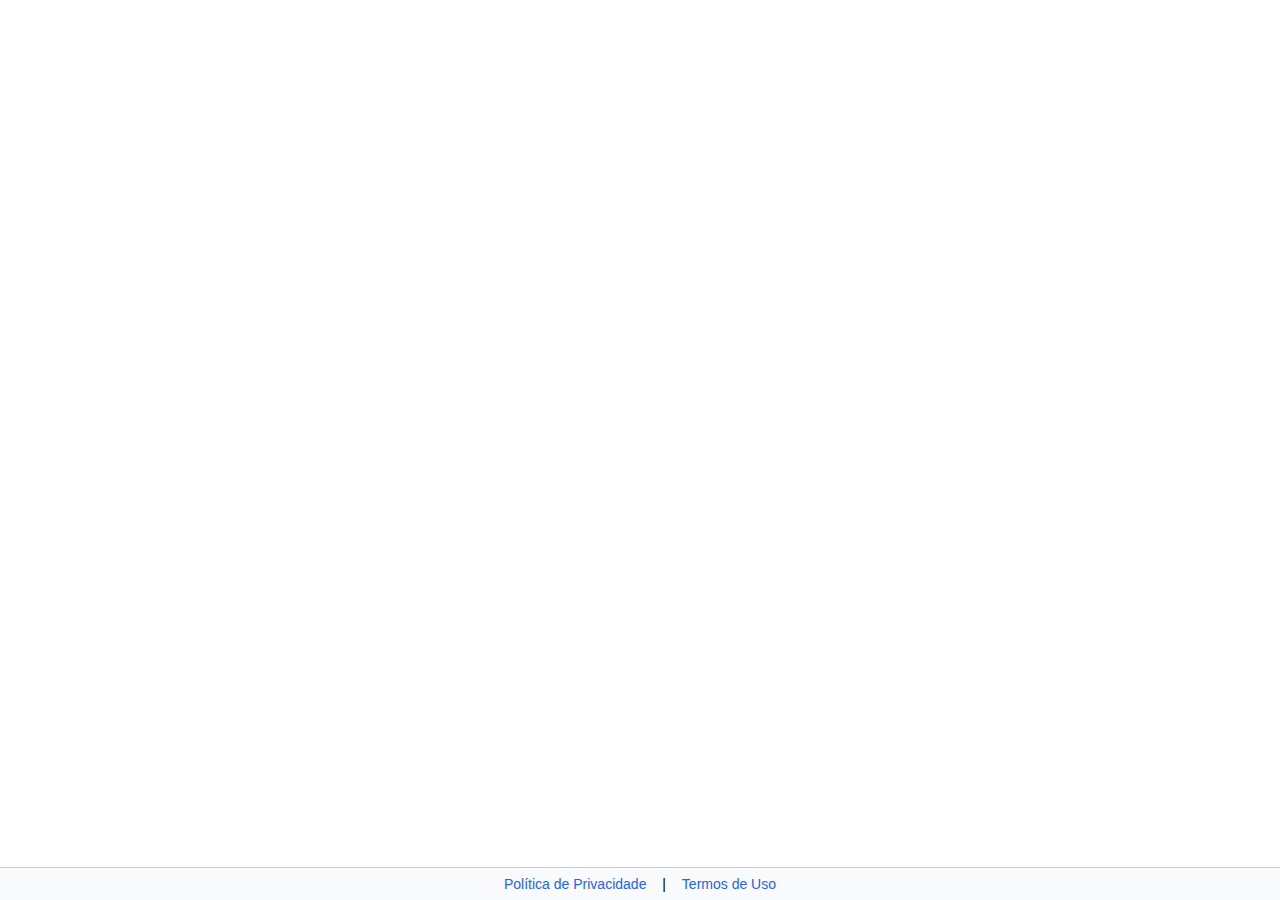
<file: index-com-footer.html>
<!DOCTYPE html>
<html lang="pt-BR">
<head>
  <meta charset="UTF-8">
  <meta name="viewport" content="width=device-width, initial-scale=1.0">
  <title>MentePlus Site com Rodapé</title>
</head>
<body>
  <!-- Conteúdo original do site viria aqui -->

  <!-- Rodapé automático -->
  <script src="footer-injector.js"></script>
</body>
</html>
</file>
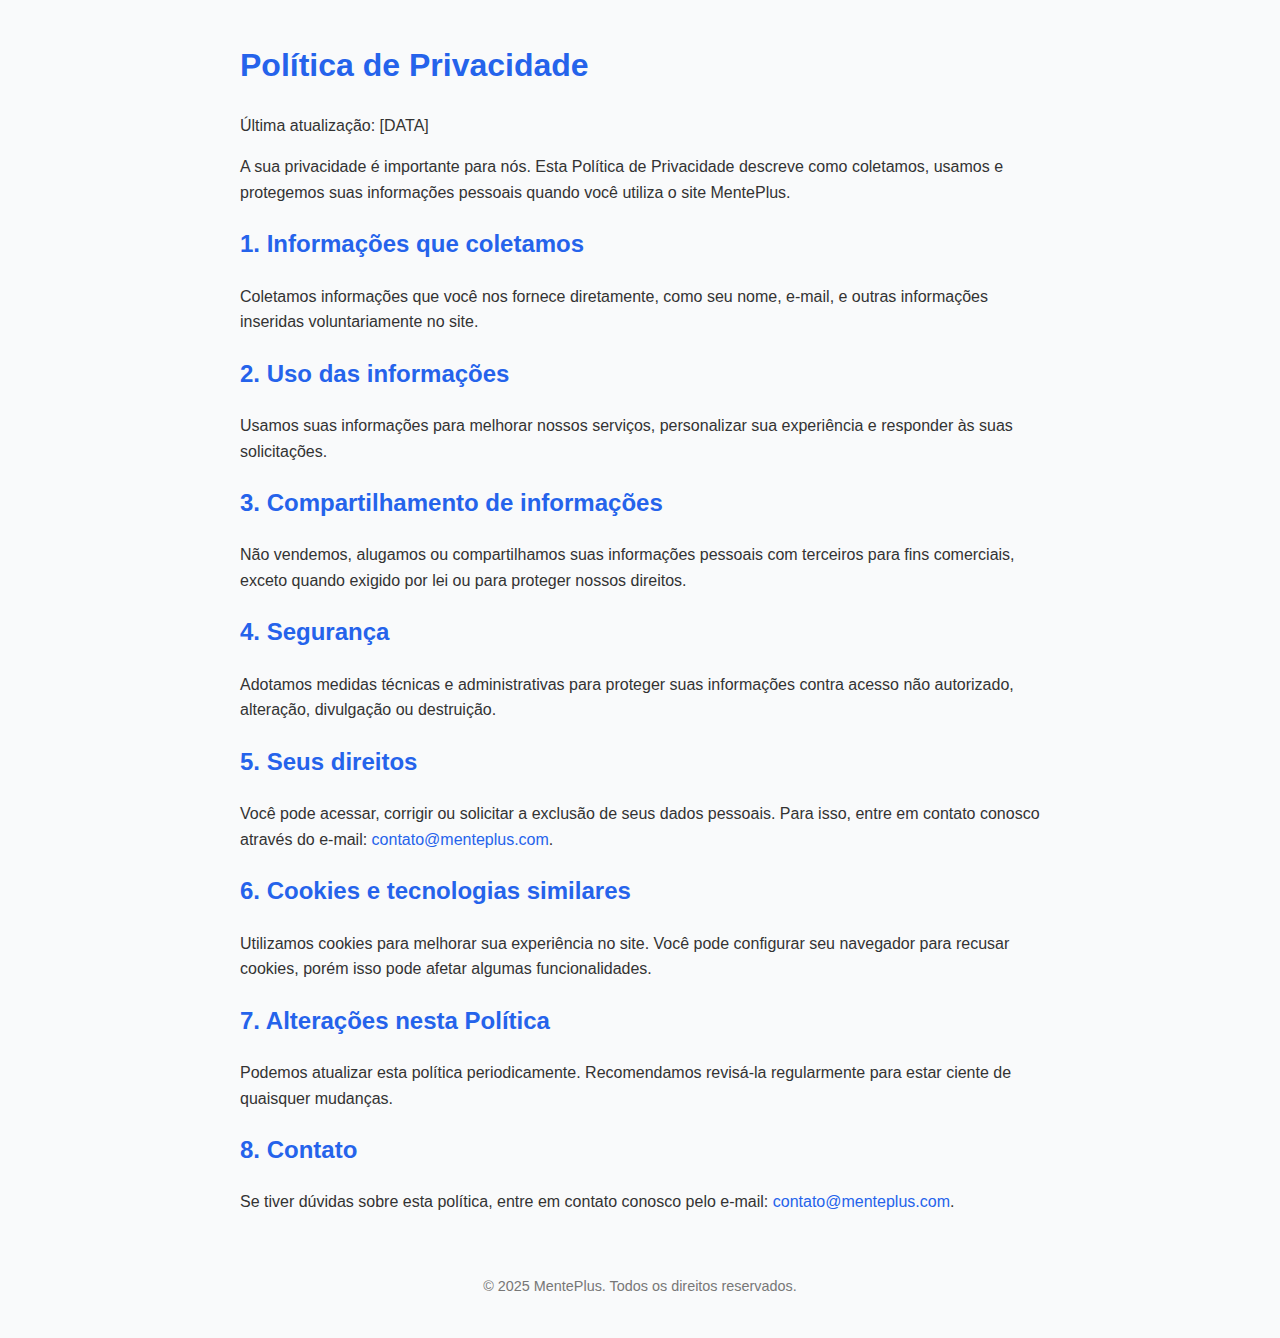
<file: politica.html>
<!DOCTYPE html>
<html lang="pt-BR">
<head>
  <meta charset="UTF-8" />
  <meta name="viewport" content="width=device-width, initial-scale=1" />
  <title>Política de Privacidade - MentePlus</title>
  <style>
    body {
      font-family: Arial, sans-serif;
      max-width: 800px;
      margin: 40px auto;
      padding: 0 20px;
      color: #333;
      line-height: 1.6;
      background: #f9fafb;
    }
    h1, h2 {
      color: #2563eb;
    }
    a {
      color: #2563eb;
      text-decoration: none;
    }
    a:hover {
      text-decoration: underline;
    }
    footer {
      margin-top: 60px;
      font-size: 0.9rem;
      color: #777;
      text-align: center;
    }
  </style>
</head>
<body>
  <h1>Política de Privacidade</h1>

  <p>Última atualização: [DATA]</p>

  <p>A sua privacidade é importante para nós. Esta Política de Privacidade descreve como coletamos, usamos e protegemos suas informações pessoais quando você utiliza o site MentePlus.</p>

  <h2>1. Informações que coletamos</h2>
  <p>Coletamos informações que você nos fornece diretamente, como seu nome, e-mail, e outras informações inseridas voluntariamente no site.</p>

  <h2>2. Uso das informações</h2>
  <p>Usamos suas informações para melhorar nossos serviços, personalizar sua experiência e responder às suas solicitações.</p>

  <h2>3. Compartilhamento de informações</h2>
  <p>Não vendemos, alugamos ou compartilhamos suas informações pessoais com terceiros para fins comerciais, exceto quando exigido por lei ou para proteger nossos direitos.</p>

  <h2>4. Segurança</h2>
  <p>Adotamos medidas técnicas e administrativas para proteger suas informações contra acesso não autorizado, alteração, divulgação ou destruição.</p>

  <h2>5. Seus direitos</h2>
  <p>Você pode acessar, corrigir ou solicitar a exclusão de seus dados pessoais. Para isso, entre em contato conosco através do e-mail: <a href="mailto:contato@menteplus.com">contato@menteplus.com</a>.</p>

  <h2>6. Cookies e tecnologias similares</h2>
  <p>Utilizamos cookies para melhorar sua experiência no site. Você pode configurar seu navegador para recusar cookies, porém isso pode afetar algumas funcionalidades.</p>

  <h2>7. Alterações nesta Política</h2>
  <p>Podemos atualizar esta política periodicamente. Recomendamos revisá-la regularmente para estar ciente de quaisquer mudanças.</p>

  <h2>8. Contato</h2>
  <p>Se tiver dúvidas sobre esta política, entre em contato conosco pelo e-mail: <a href="mailto:contato@menteplus.com">contato@menteplus.com</a>.</p>

  <footer>
    <p>&copy; 2025 MentePlus. Todos os direitos reservados.</p>
  </footer>
</body>
</html>
</file>
